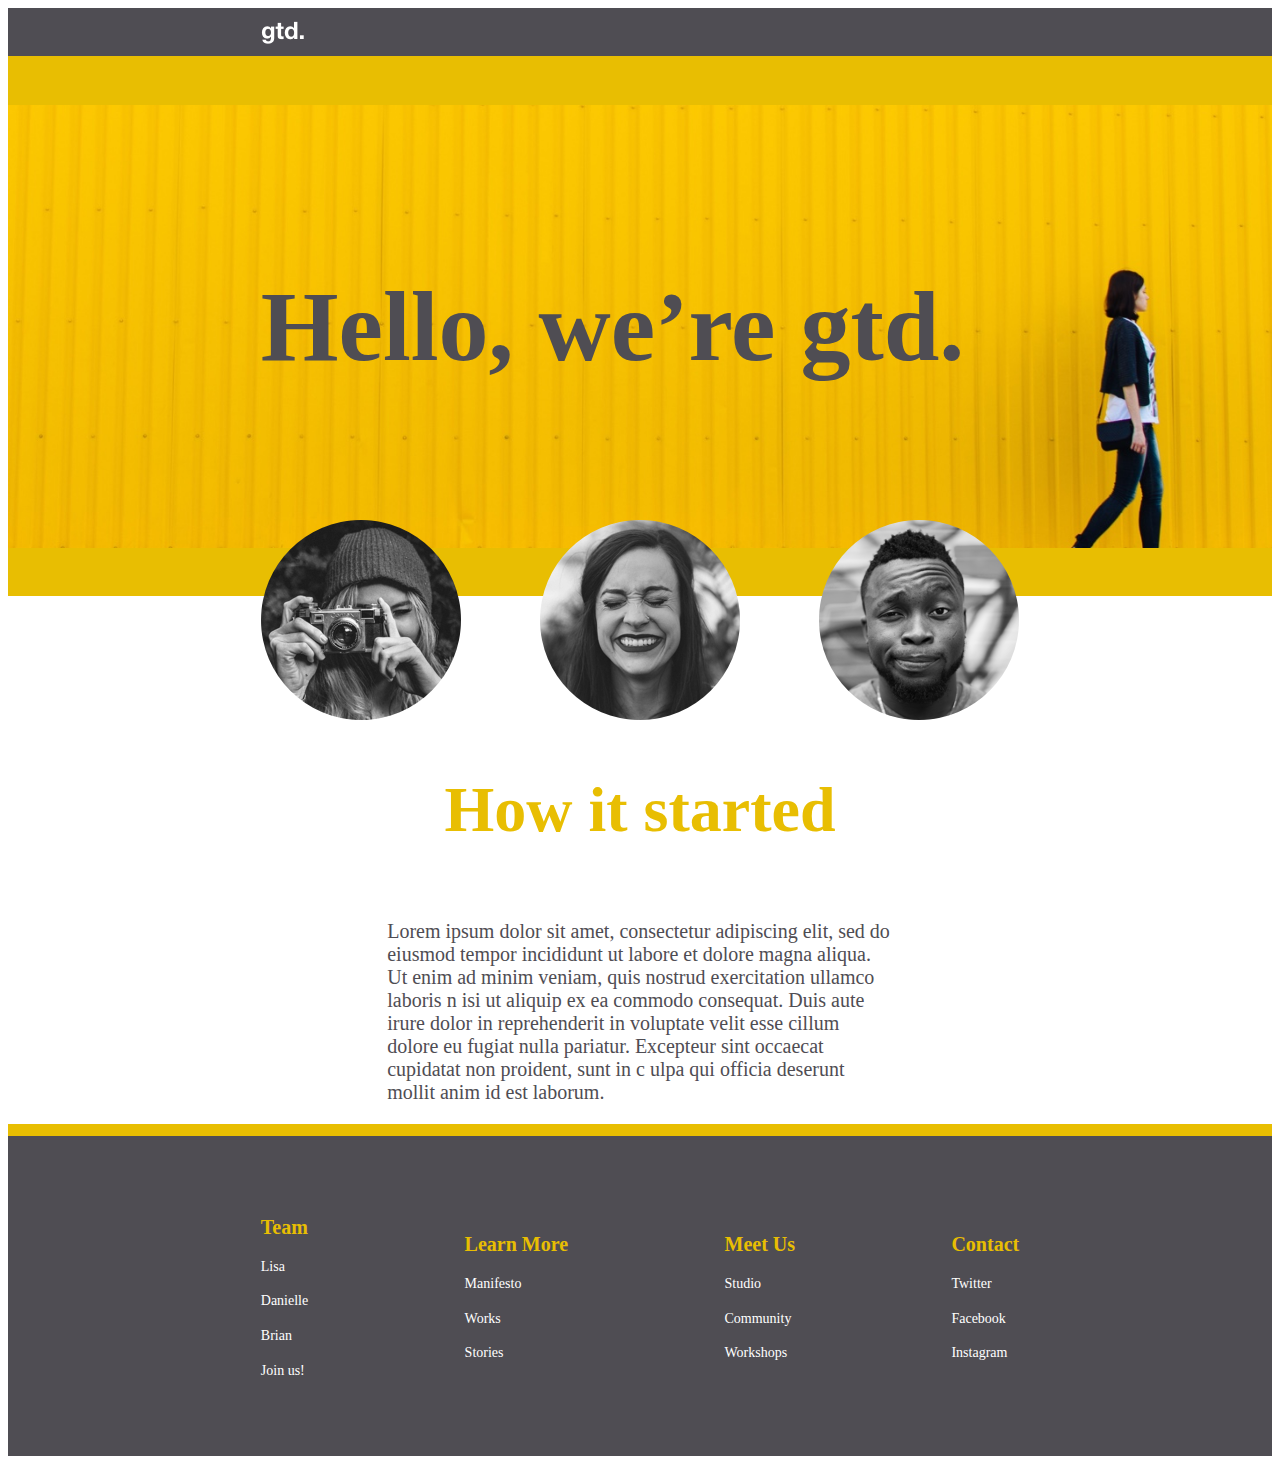
<file: index.html>
<!DOCTYPE html>

<html>
  <head>
    <meta charset="utf-8" />
    <link rel="stylesheet" type="text/css" href="./styles.css" />
  </head>
  <body>
    
    <div class="navBar">
      <img src="./media/gtd_logo.png" />
     </div>
     <div class="content">
      <h1>Hello, we’re gtd.</h1>
     </div>

    <div class="users">
      <img src="./media/img_lisa_circle.png" />
      <img src="./media/img_danielle_circle.png" />
      <img src="./media/img_brian_circle.png" />
    </div>

    <div class="howItStarted">
      <div>
        <h2>How it started</h2>
         <p>
          Lorem ipsum dolor sit amet, consectetur adipiscing elit, sed do
          eiusmod tempor incididunt ut labore et dolore magna aliqua. Ut enim ad
          minim veniam, quis nostrud exercitation ullamco laboris n isi ut
          aliquip ex ea commodo consequat. Duis aute irure dolor in
          reprehenderit in voluptate velit esse cillum dolore eu fugiat nulla
          pariatur. Excepteur sint occaecat cupidatat non proident, sunt in c
          ulpa qui officia deserunt mollit anim id est laborum.
        </p>
      </div>
    </div>

    <div class="yellowBand"></div>
    <div class="footer">
      <div>
        <h3>Team</h3>
        <h4>Lisa</h4>
        <h4>Danielle</h4>
        <h4>Brian</h4>
        <h4>Join us!</h4>
      </div>
      <div>
        <h3>Learn More</h3>
        <h4>Manifesto</h4>
        <h4>Works</h4>
        <h4>Stories</h4>
      </div>

      <div>
        <h3>Meet Us</h3>
        <h4>Studio</h4>
        <h4>Community</h4>
        <h4>Workshops</h4>
      </div>

      <div>
        <h3>Contact</h3>
        <h4>Twitter</h4>
        <h4>Facebook</h4>
        <h4>Instagram</h4>
      </div>
    </div>
  </body>
</html>
</file>
<file: styles.css>
.navBar {
  height: 48px;
  background-color: #4f4d53;
  padding-left: 20%;
  padding-right: 20%;
  display: flex;
  flex-direction: row;
  justify-content: space-between;
  align-items: center;
}
.content {
  padding-left: 20%;
  padding-right: 20%;
  height: 60vh;
  background: #e8be02;
  display: flex;
  flex-direction: row;
  justify-content: space-between;
  align-items: center;
  background-image: url("./media/img_hero.jpg");
  background-position: center;
  background-repeat: no-repeat;
  background-size: contain;
  position: relative;
}
.users {
  padding-left: 20%;
  padding-right: 20%;
  display: flex;
  flex-direction: row;
  justify-content: space-between;
  align-items: center;
}
.users img {
  margin-top: -10%;
  z-index: 1000;
}
.howItStarted {
  width: 100%;
  display: flex;
  flex-direction: column;
  justify-content: center;
  align-items: center;
}
.howItStarted div {
  width: 40%;
  display: flex;
  flex-direction: column;
  justify-content: center;
  align-items: center;
}
h1 {
  font-family: Roboto Black;
  color: #4f4d53;
  font-weight: 900;
  font-size: 100px;
}
h2 {
  font-family: Roboto Black;
  color: #e8be02;
  font-weight: 900;
  font-size: 64px;
}
h3 {
  font-family: Roboto Black;
  color: #e8be02;
  font-weight: 900;
  font-size: 20px;
}
h4 {
  font-family: Roboto Black;
  color: #ffffff;
  font-weight: 400;
  font-size: 14px;
}
p {
  font-family: Roboto Black;
  color: #4f4d53;
  font-weight: 400;
  font-size: 20px;
}
.yellowBand {
  height: 12px;
  background: #e8be02;
}
.footer {
  height: 320px;
  background: #4f4d53;
  display: flex;
  flex-direction: row;
  justify-content: space-between;
  align-items: center;
  padding-left: 20%;
  padding-right: 20%;
}
</file>
